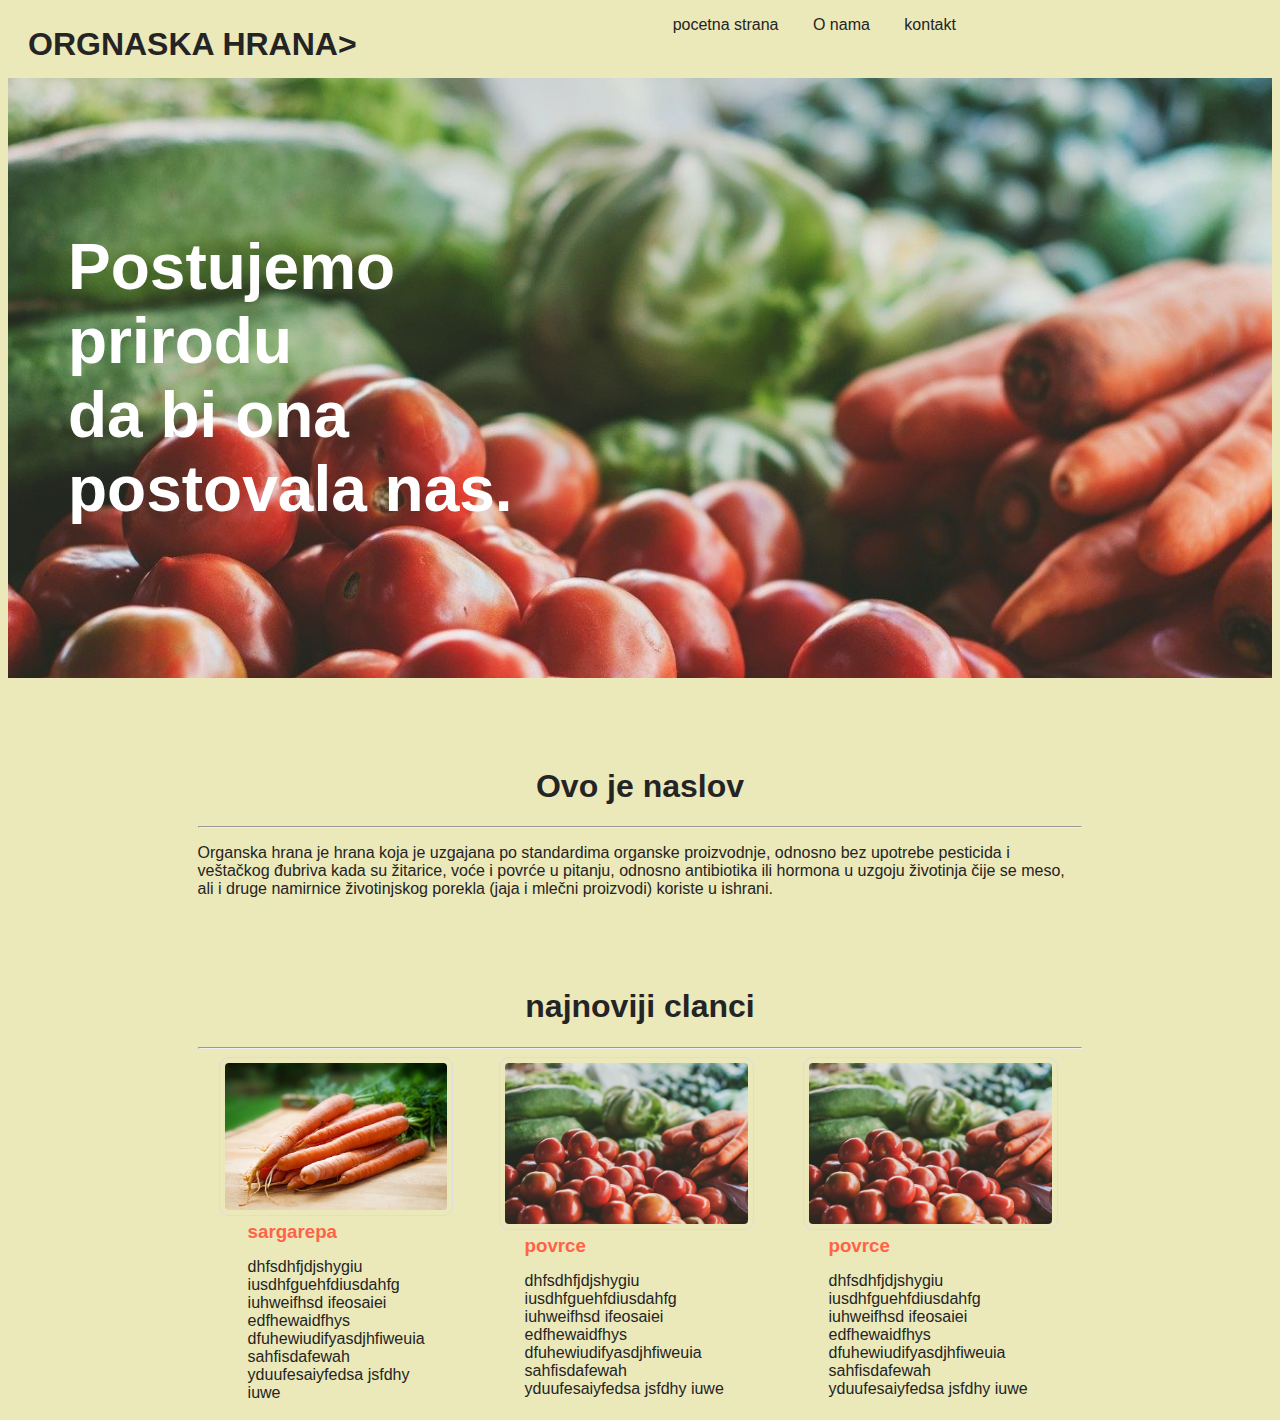
<file: index.html>
<!DOCTYPE html>
<html lang="sr">
<head>
    <meta charset="UTF-8">
    <meta name="viewport" content="width=device-width, initial-scale=1.0">
    <title>Organska hrana</title>
    <link rel="stylesheet" href="style.css">
</head>
<body>
    <div class="contranier">
        <div class="navigation clearfix">
            <div class="logo"><h1>ORGNASKA HRANA></h1></div>
            <div class="menu">
                <ul class="main menu">
                    <li class="menu-item"><a href="index.html">pocetna strana</a></li>
                    <li class="menu-item"><a href="o-nama.html">O nama</a></li>
                    <li class="menu-item"><a href="kontakt.html">kontakt</a></li>
                </ul>
            </div>
        </div>
            <div class="hero"><h1 class="hero-text">Postujemo <br> prirodu <br> da bi ona <br> postovala nas.</h1></div>
        <div class="article">
            <h1 class="title">Ovo je naslov</h1>
            <hr>
            <p class="article-text">
                Organska hrana je hrana koja je uzgajana po standardima organske
                 proizvodnje, odnosno bez upotrebe pesticida i veštačkog đubriva
                  kada su žitarice, voće i povrće u pitanju, odnosno antibiotika
                   ili hormona u uzgoju životinja čije se meso, ali i druge namirnice
                    životinjskog porekla (jaja i mlečni proizvodi) koriste u ishrani.
            </p>
        </div>
        <div class="blog">
            <h1 class="title">najnoviji clanci</h1>
            <hr>
            <div class="cards">
                <div class="card">
                    <img src="carrots.jpg" alt="">
                    <h3 class="card-title">sargarepa</h3>
                    <p class="card-text">dhfsdhfjdjshygiu iusdhfguehfdiusdahfg iuhweifhsd ifeosaiei edfhewaidfhys dfuhewiudifyasdjhfiweuia sahfisdafewah yduufesaiyfedsa jsfdhy iuwe</p>
                </div>    
                <div class="card">   
                    <img src="vegetables.jpg" alt="">
                    <h3 class="card-title">povrce</h3>
                    <p class="card-text">dhfsdhfjdjshygiu iusdhfguehfdiusdahfg iuhweifhsd ifeosaiei edfhewaidfhys dfuhewiudifyasdjhfiweuia sahfisdafewah yduufesaiyfedsa jsfdhy iuwe</p>    
                </div> 
                <div class="card">   
                    <img src="vegetables.jpg" alt="">
                    <h3 class="card-title">povrce</h3>
                    <p class="card-text">dhfsdhfjdjshygiu iusdhfguehfdiusdahfg iuhweifhsd ifeosaiei edfhewaidfhys dfuhewiudifyasdjhfiweuia sahfisdafewah yduufesaiyfedsa jsfdhy iuwe</p>    
                </div>
            </div>
        </div>


</body>
</html>
</file>
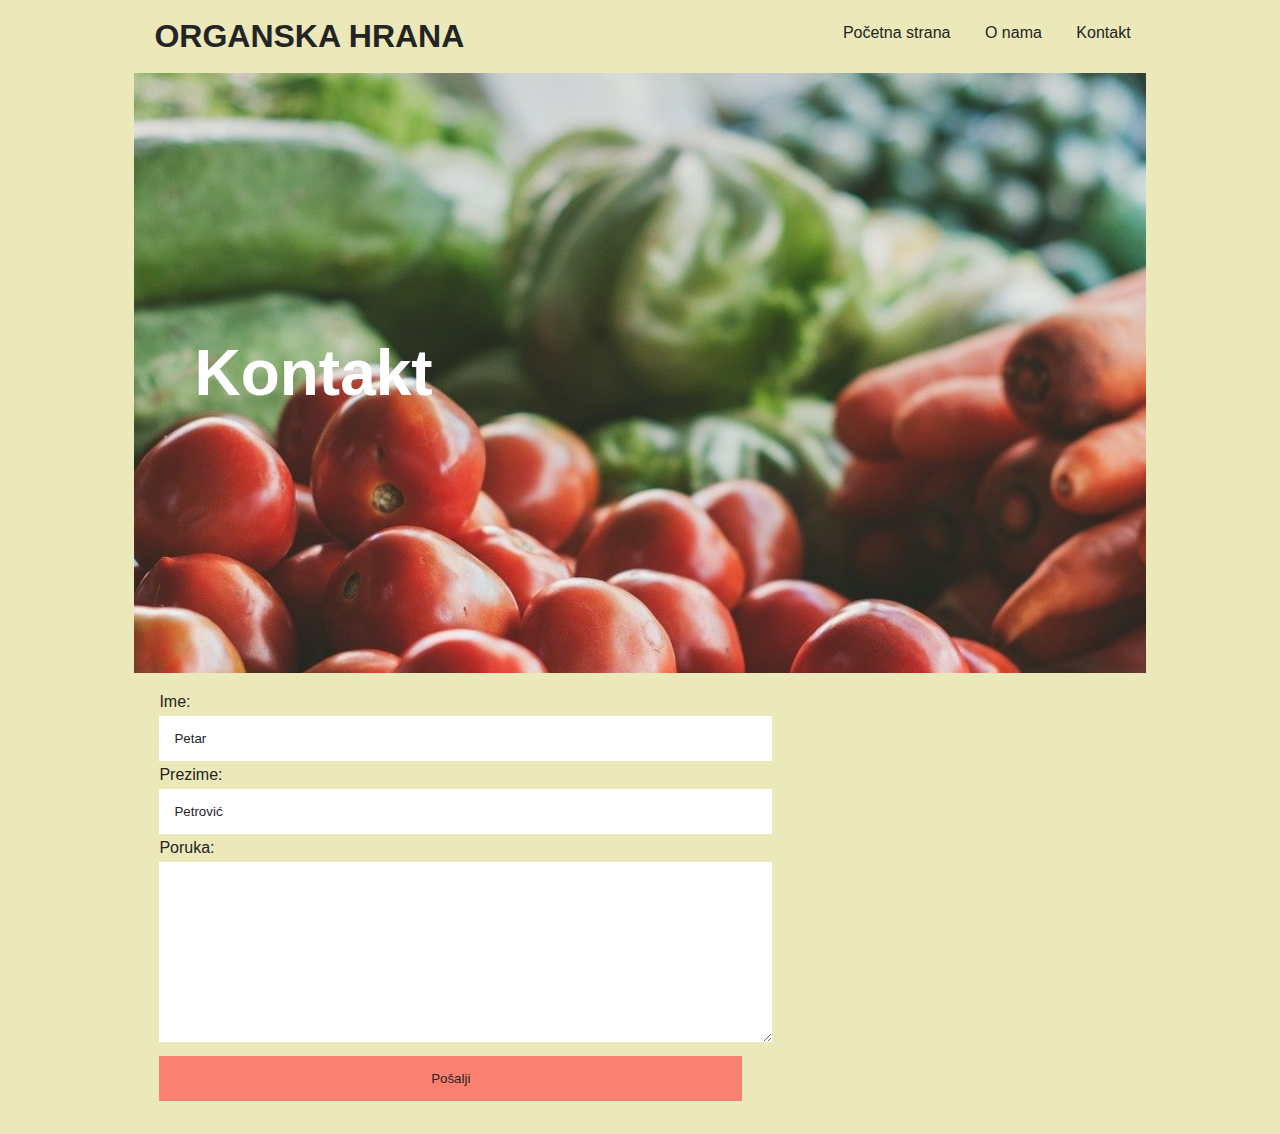
<file: kontakt.html>
<!DOCTYPE html>
<html lang="sr">
<head>
    <title>Organska hrana</title>
    <link rel="stylesheet" href="style.css">
</head>
<body>
    <div class="container">
        <div class="navigation clearfix">
            <div class="logo"><h1>ORGANSKA HRANA</h1></div>
            <div class="menu">
                <ul class="main-menu">
                    <li class="menu-item"><a href="index.html">Početna strana</a></li>
                    <li class="menu-item"><a href="o-nama.html">O nama</a></li>
                    <li class="menu-item"><a href="kontakt.html">Kontakt</a></li>
                </ul>
            </div>
        </div>
        <div class="hero"><h1 class="hero-text">Kontakt</h1></div>
        <form action="">
            <label for="fname">Ime:</label><br>
            <input type="text" id="fname" name="fname" value="Petar"><br>
            <label for="lname">Prezime:</label><br>
            <input type="text" id="lname" name="lname" value="Petrović"><br>
            <label for="mess">Poruka:</label><br>
            <textarea name="mess" id="" rows="10"></textarea>
            <input class="button" type="submit" value="Pošalji">
          </form>
    </div>
</body>
</html>
</file>
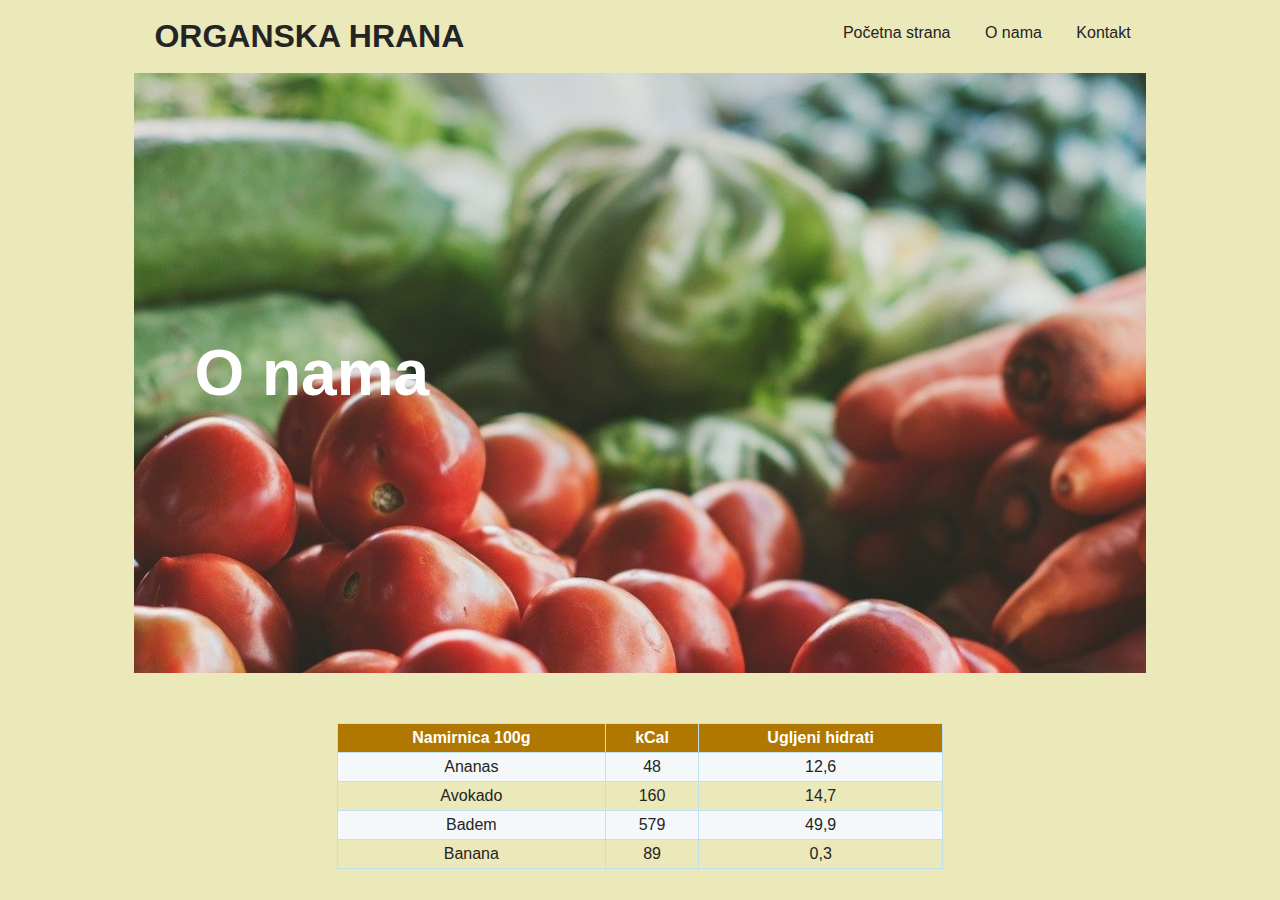
<file: o-nama.html>
<!DOCTYPE html>
<html lang="sr">
<head>
    <title>Organska hrana</title>
    <link rel="stylesheet" href="style.css">
</head>
<body>
    <div class="container">
        <div class="navigation clearfix">
            <div class="logo"><h1>ORGANSKA HRANA</h1></div>
            <div class="menu">
                <ul class="main-menu">
                    <li class="menu-item"><a href="index.html">Početna strana</a></li>
                    <li class="menu-item"><a href="o-nama.html">O nama</a></li>
                    <li class="menu-item"><a href="kontakt.html">Kontakt</a></li>
                </ul>
            </div>
        </div>
        <div class="hero"><h1 class="hero-text">O nama</h1></div>
        <table>
            <tr>
              <th>Namirnica 100g</th>
              <th>kCal</th>
              <th>Ugljeni hidrati</th>
            </tr>
            <tr>
              <td>Ananas</td>
              <td>48</td>
              <td>12,6</td>
            </tr>
            <tr>
              <td>Avokado</td>
              <td>160</td>
              <td>14,7</td>
            </tr>
            <tr>
                <td>Badem</td>
                <td>579</td>
                <td>49,9</td>
            </tr>
            <tr>
                <td>Banana</td>
                <td>89</td>
                <td>0,3</td>
            </tr>
          </table>

    </div>
</body>
</html>
</file>
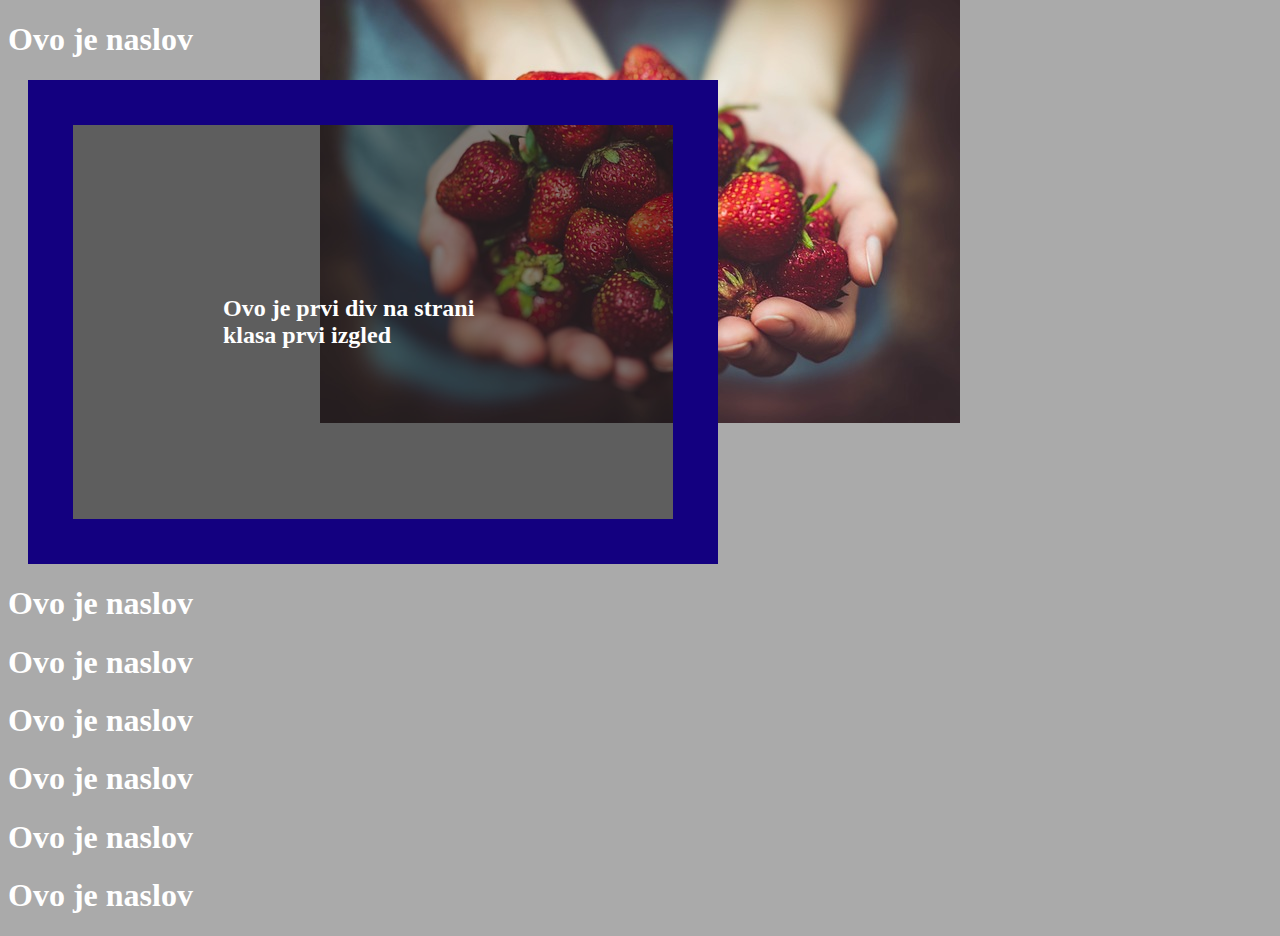
<file: pozadinskaslika.html>
<!DOCTYPE html>
<html lang="en">
<head>
    <meta charset="UTF-8">
    <meta name="viewport" content="width=device-width, initial-scale=1.0">
    <link rel="stylesheet" href="stil1.css">
    <title>Document</title>
</head>
<body>
    <h1>Ovo je naslov</h1>

    <div class="prviizgled"> 
        <h2>Ovo je prvi div na 
            strani klasa prvi izgled</h2>
    </div>
    
    
    
        <h1>Ovo je naslov</h1>
    <h1>Ovo je naslov</h1>
    <h1>Ovo je naslov</h1>
    <h1>Ovo je naslov</h1>
    <h1>Ovo je naslov</h1>
    <h1>Ovo je naslov</h1>
    
</body>
</html>
</file>
<file: style.css>
* {
    font-family: Arial, Helvetica, sans-serif;
    color: rgb(36, 36, 36);
}

body {
    background-color: rgb(235, 232, 185);
}

.container {
    width: 80%;
    margin: 0 auto;
}

.main-menu {
    list-style-type:none;
    float: right;
}

.menu-item {
    display:inline-block;
}

.menu-item a {
    text-decoration: none;
    padding: 15px;
    text-align: center;
}

.menu-item a:hover {
    color: tomato;
    border-bottom: 1px solid tomato
}

.logo {
    float: left;
    padding-left: 20px;
    padding-top: 10px;
}

.logo h1 {
    margin: auto;
}

.clearfix::after {
    content: "";
    clear: both;
    display: table;
}

.navigation {
    text-align: center;
    padding-bottom: 15px;
}

.hero {
    background-image: url("vegetables.jpg");
    height: 600px;
    display: flex;
    align-items:center;
    background-position: center; /* Center the image */
    background-repeat: no-repeat; /* Do not repeat the image */
    background-size: cover; /* Resize the background image to cover the entire container */
    background-attachment: fixed;
}

.hero h1 {
    color: white;
    padding: 60px;
    font-size: 4em;
}

.article {
    width: 70%;
    margin-left: 15%;
    margin-top: 90px;
}

.title {
    text-align: center;
}

.blog {
    width: 70%;
    margin-left: 15%;
    margin-top: 90px;
}

.cards {
    display: flex;
}

.card-text {
    padding: 10px;
    margin: 0 40px;
}

.card-title {
    padding-left: 10px;
    margin-left:  40px;
    margin-top: 5px;
    margin-bottom: 5px;
    color: tomato;
}

.card img {
    border: 1px solid #ddd;
    border-radius: 10px;
    padding: 5px;
    max-width: 80%;
    height: auto;
    display: block;
    margin-left: auto;
    margin-right: auto;
  
}

input{
    width: 60%;
    margin: 5px;
    padding: 15px;
    border-style: none;
}

label {
    padding: 5px;
}

form {
    padding: 20px;
}

.button {
    background-color:salmon;
}

.button:hover {
    background-color: sandybrown;
}

textarea {
    width: 60%;
    padding: 15px;
    margin: 5px;
    border-style: none;
}

table {
    width: 60%;
    margin: auto;
    margin-top: 50px;
    border-collapse: collapse;
}

table td, table th {
    border: 1px solid #bfe0ec;
    padding-left: 20px;
    padding-right: 20px;
    text-align: center;
    padding: 5px;
    }

table th {
    background-color: #b07800;
    color: white;
}

table tr:nth-child(even) {
    background-color: #f5f8fa;
}

table tr:hover {
    color: white;
    background-color: rgb(233, 191, 86);
}
</file>
<file: stil1.css>
body { 
    background-color: #aaaaaa; 
    background-image: url(strawberries.jpg); 
    background-repeat: no-repeat; 
    background-attachment: scroll; 
    background-position: center top;
    color: white;
}
h1 {
    color: white;
}
.prviizgled {
    width: 50%;
    max-width: 300px;
    border: 45px solid rgba(19, 0, 128,1);
    padding: 150px;
    margin: 20px;
    background-color: rgba(18, 17, 17, 0.5);

}
</file>
